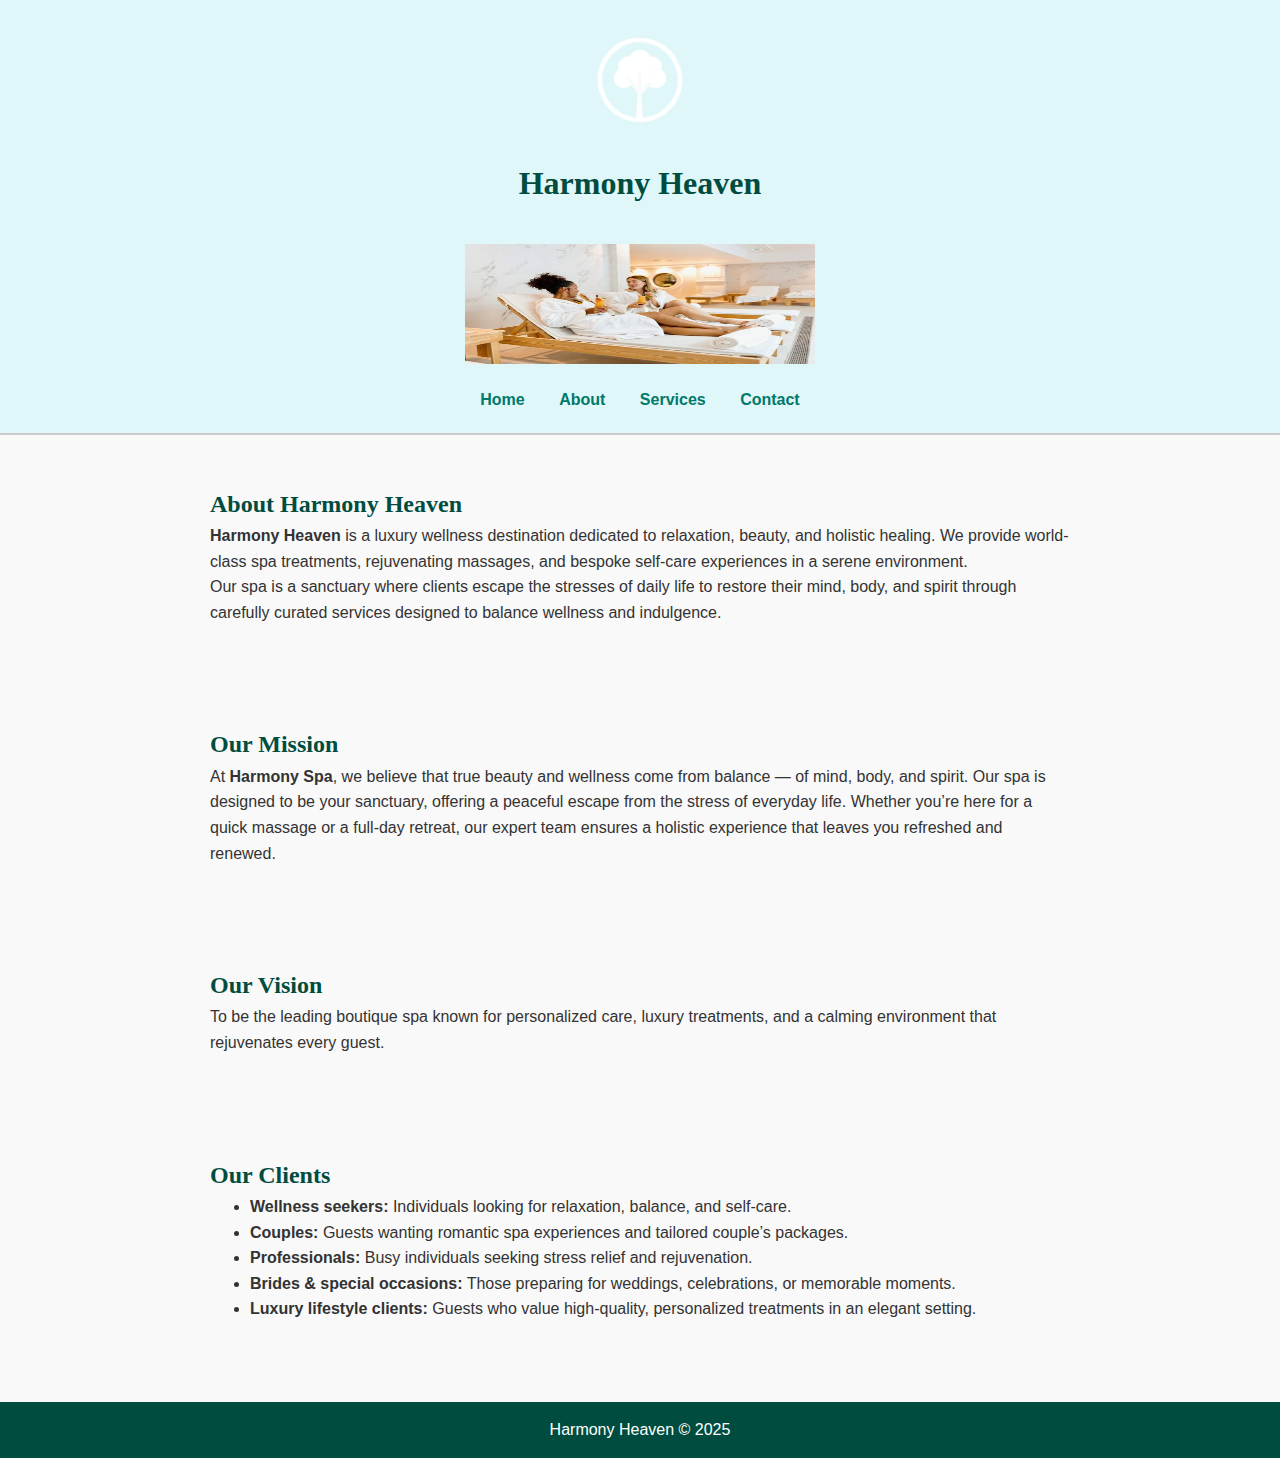
<file: wede part 2/about.html>
<!DOCTYPE html>
<html lang="en">
<head>
    <meta charset="UTF-8">
    <meta name="viewport" content="width=device-width, initial-scale=1.0">
    <title>About - Harmony Heaven</title>
    <link rel="stylesheet" href="style.css">
</head>
<body>

    <header>
        <div>
            <img src="images/logo1.png" alt="Harmony Heaven Logo">
            <h1>Harmony Heaven</h1>
            <br>
            <img src="images/smile.jpg" height="300" width="350" alt="Spa Smile">
            <br>
        </div>
        <ul>
            <li><a href="index.html">Home</a></li>
            <li><a href="about.html">About</a></li> <!-- lowercase -->
            <li><a href="services.html">Services</a></li>
            <li><a href="contact.html">Contact</a></li> <!-- lowercase -->
        </ul>
    </header>

    <section class="about-section">
        <h2>About Harmony Heaven</h2>
        <p>
            <strong>Harmony Heaven</strong> is a luxury wellness destination dedicated to relaxation, beauty, and holistic healing. 
            We provide world-class spa treatments, rejuvenating massages, and bespoke self-care experiences in a serene environment.
        </p>
        <p>
            Our spa is a sanctuary where clients escape the stresses of daily life to restore their mind, body, and spirit through 
            carefully curated services designed to balance wellness and indulgence.
        </p>
    </section>

    <section class="about-section">
        <h2>Our Mission</h2>
        <p>
            At <strong>Harmony Spa</strong>, we believe that true beauty and wellness come 
            from balance — of mind, body, and spirit. Our spa is designed to be your sanctuary, 
            offering a peaceful escape from the stress of everyday life. Whether you’re here 
            for a quick massage or a full-day retreat, our expert team ensures a holistic 
            experience that leaves you refreshed and renewed.
        </p>
    </section>

    <section class="about-section">
        <h2>Our Vision</h2>
        <p>
            To be the leading boutique spa known for personalized care, luxury treatments, and a calming environment that rejuvenates every guest.
        </p>
    </section>

    <section class="about-section">
        <h2>Our Clients</h2>
        <ul>
            <li><strong>Wellness seekers:</strong> Individuals looking for relaxation, balance, and self-care.</li>
            <li><strong>Couples:</strong> Guests wanting romantic spa experiences and tailored couple’s packages.</li>
            <li><strong>Professionals:</strong> Busy individuals seeking stress relief and rejuvenation.</li>
            <li><strong>Brides & special occasions:</strong> Those preparing for weddings, celebrations, or memorable moments.</li>
            <li><strong>Luxury lifestyle clients:</strong> Guests who value high-quality, personalized treatments in an elegant setting.</li>
        </ul>
    </section>

    <footer>
        <p>Harmony Heaven &COPY; 2025</p>
    </footer>

</body>
</html>
</file>
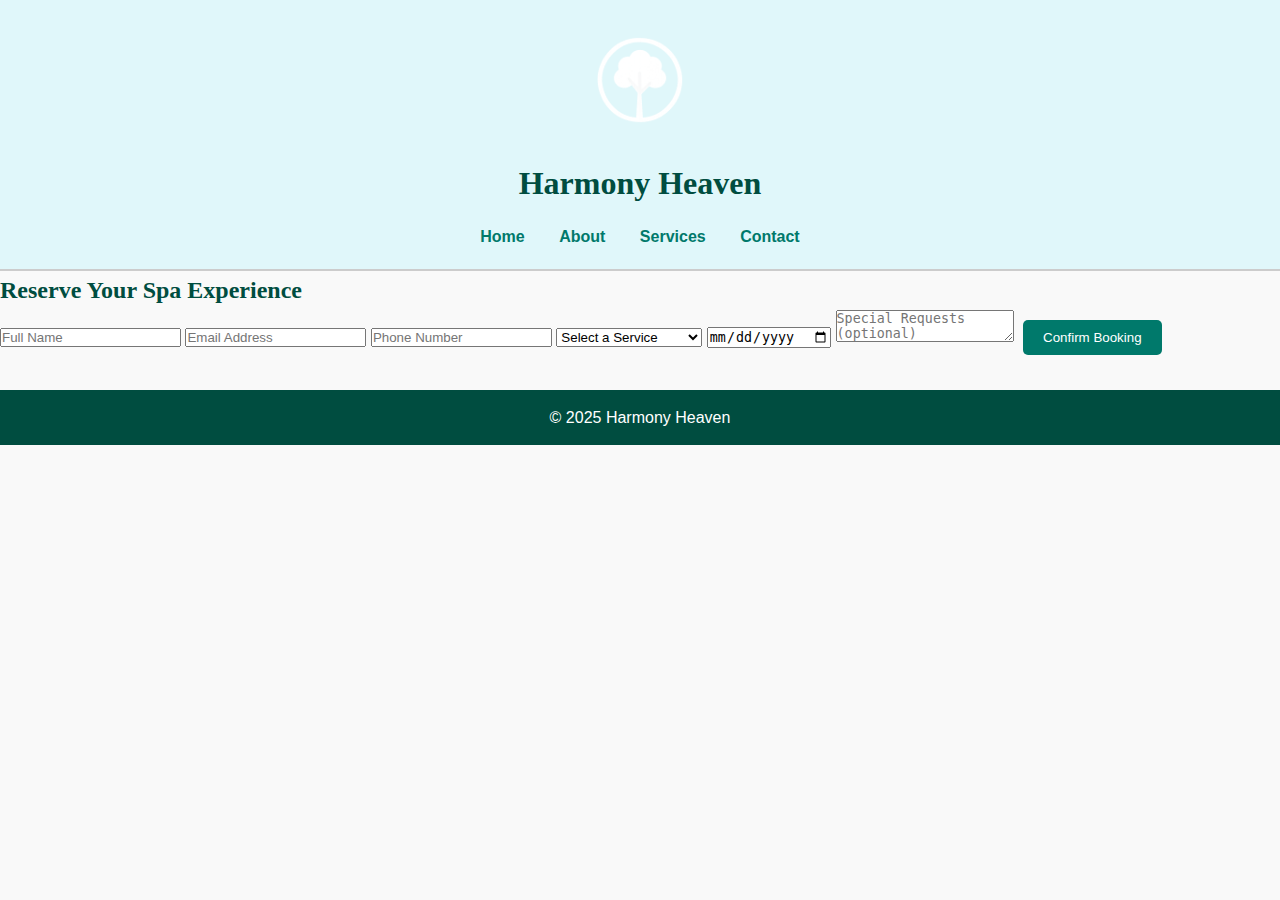
<file: wede part 2/books.html>
<!DOCTYPE html>
<html lang="en">
<head>
  <meta charset="UTF-8">
  <meta name="viewport" content="width=device-width, initial-scale=1.0">
  <title>Book Appointment - Harmony Heaven</title>
  <link rel="stylesheet" href="style.css">
</head>
<body>

  <header>
    <div>
      <img src="images/logo1.png" alt="Harmony Heaven Logo">
      <h1>Harmony Heaven</h1>
    </div>
    <ul>
      <li><a href="index.html">Home</a></li>
      <li><a href="About.html">About</a></li>
      <li><a href="services.html">Services</a></li>
      <li><a href="Contact.html">Contact</a></li>
    </ul>
  </header>

  <div class="container booking-form">
    <h2>Reserve Your Spa Experience</h2>
    <form>
      <input type="text" placeholder="Full Name" required>
      <input type="email" placeholder="Email Address" required>
      <input type="tel" placeholder="Phone Number" required>
      <select required>
        <option value="">Select a Service</option>
        <option>Full Body Massage</option>
        <option>Facial Treatment</option>
        <option>Manicure & Pedicure</option>
      </select>
      <input type="date" required>
      <textarea placeholder="Special Requests (optional)"></textarea>
      <button type="submit">Confirm Booking</button>
    </form>
  </div>

  <footer>
    <p>&copy; 2025 Harmony Heaven</p>
  </footer>

</body>
</html>
</file>
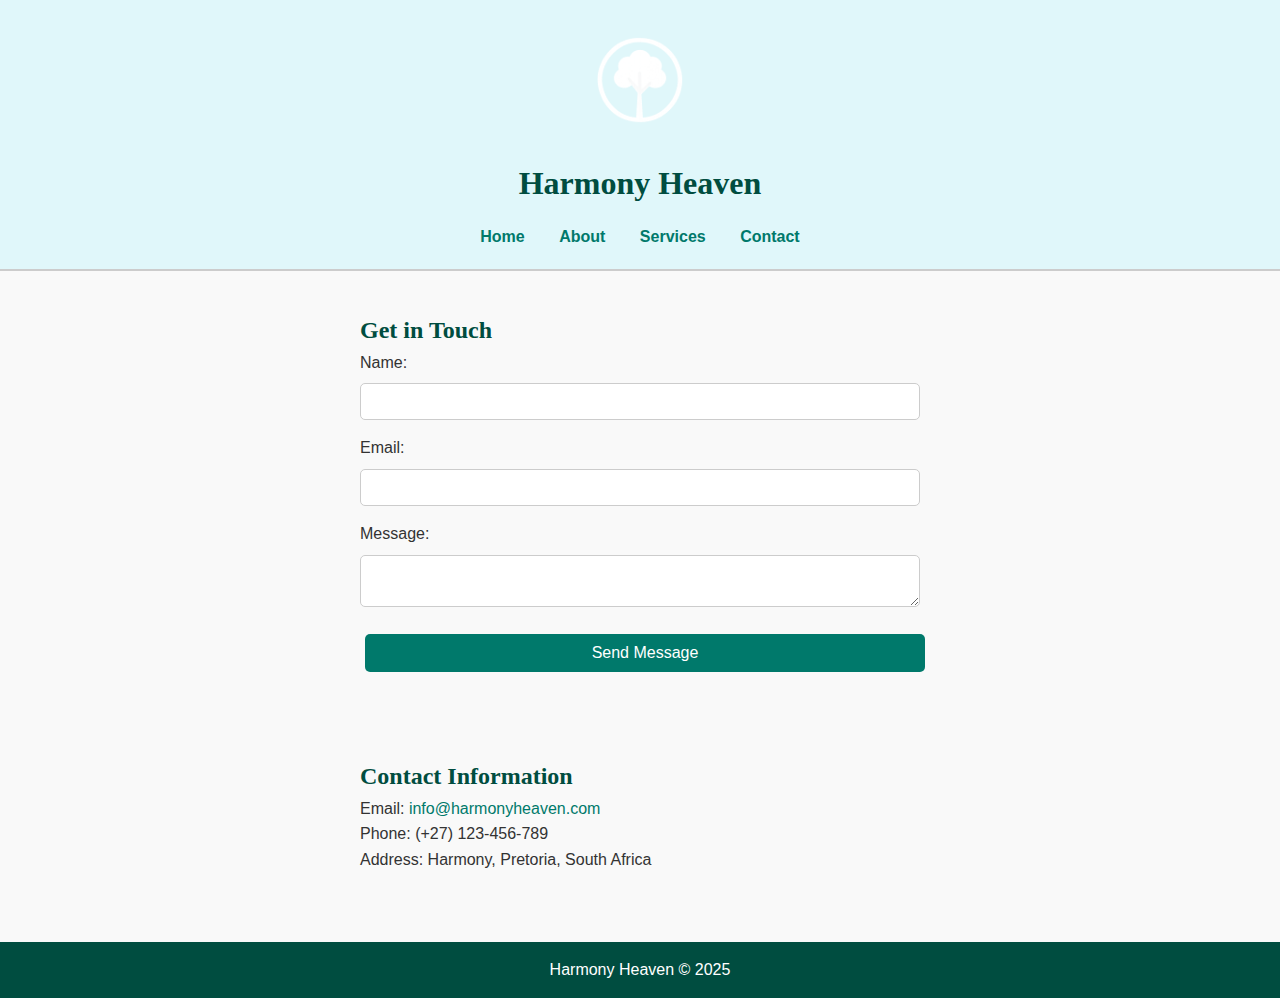
<file: wede part 2/contact.html>
<!DOCTYPE html>
<html lang="en">
<head>
    <meta charset="UTF-8">
    <meta name="viewport" content="width=device-width, initial-scale=1.0">
    <title>Contact - Harmony Heaven</title>
    <link rel="stylesheet" href="style.css">
</head>
<body>

    <header>
        <div>
            <img src="images/logo1.png" alt="Harmony Heaven Logo">
            <h1>Harmony Heaven</h1>
        </div>
        <ul>
            <li><a href="index.html">Home</a></li>
            <li><a href="About.html">About</a></li>
            <li><a href="services.html">Services</a></li>
            <li><a href="Contact.html">Contact</a></li>
        </ul>
    </header>

    <section class="contact-form">
        <h2>Get in Touch</h2>
        <form action="#" method="post">
            <ul>
                <li>
                    <label for="name">Name:</label><br>
                    <input type="text" id="name" name="name" required>
                </li>
                <li>
                    <label for="email">Email:</label><br>
                    <input type="email" id="email" name="email" required>
                </li>
                <li>
                    <label for="message">Message:</label><br>
                    <textarea id="message" name="message" required></textarea>
                </li>
                <li style="text-align:center;">
                    <button type="submit">Send Message</button>
                </li>
            </ul>
        </form>
    </section>

    <section class="contact-info">
        <h2>Contact Information</h2>
        <p>Email: <a href="mailto:info@harmonyheaven.com">info@harmonyheaven.com</a></p>
        <p>Phone: <span>(+27) 123-456-789</span></p>
        <p>Address: <span>Harmony, Pretoria, South Africa</span></p>
    </section>

    <footer>
        <p>Harmony Heaven &COPY; 2025</p>
    </footer>

</body>
</html>
</file>
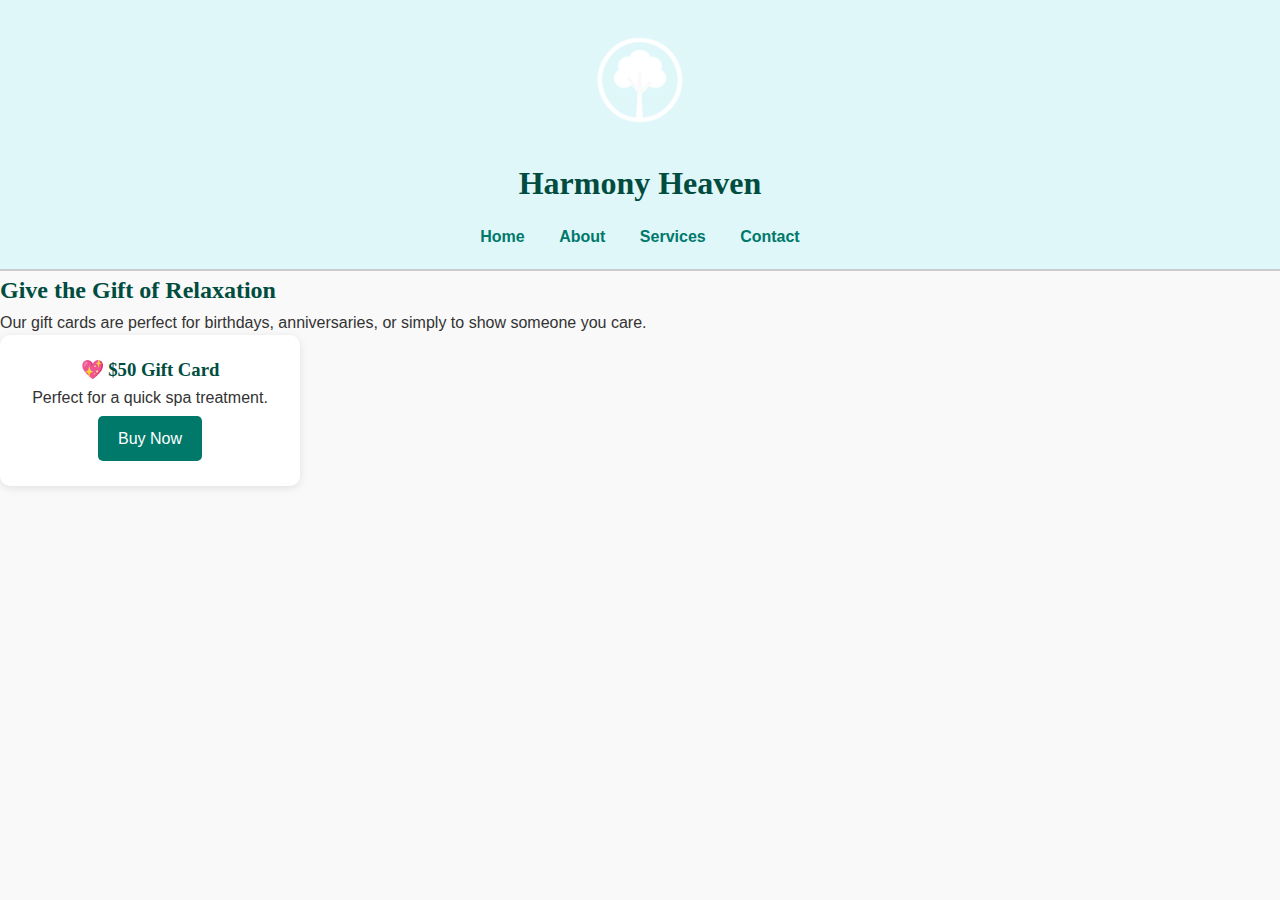
<file: wede part 2/gift cards.html>
<!DOCTYPE html>
<html lang="en">
<head>
  <meta charset="UTF-8">
  <meta name="viewport" content="width=device-width, initial-scale=1.0">
  <title>Gift Cards - Harmony Heaven</title>
  <link rel="stylesheet" href="style.css">
</head>
<body>

  <header>
    <div>
      <img src="images/logo1.png" alt="Harmony Heaven Logo">
      <h1>Harmony Heaven</h1>
    </div>
    <ul>
      <li><a href="index.html">Home</a></li>
      <li><a href="About.html">About</a></li>
      <li><a href="services.html">Services</a></li>
      <li><a href="Contact.html">Contact</a></li>
    </ul>
  </header>

  <div class="container giftcards-section">
    <h2>Give the Gift of Relaxation</h2>
    <p>Our gift cards are perfect for birthdays, anniversaries, or simply to show someone you care.</p>

    <div class="cards">
      <div class="card">
        <h3>💖 $50 Gift Card</h3>
        <p>Perfect for a quick spa treatment.</p>
        <a href="#" class="btn">Buy Now</a>
      </div>
      <div/>

      
</body>
</html>
</file>
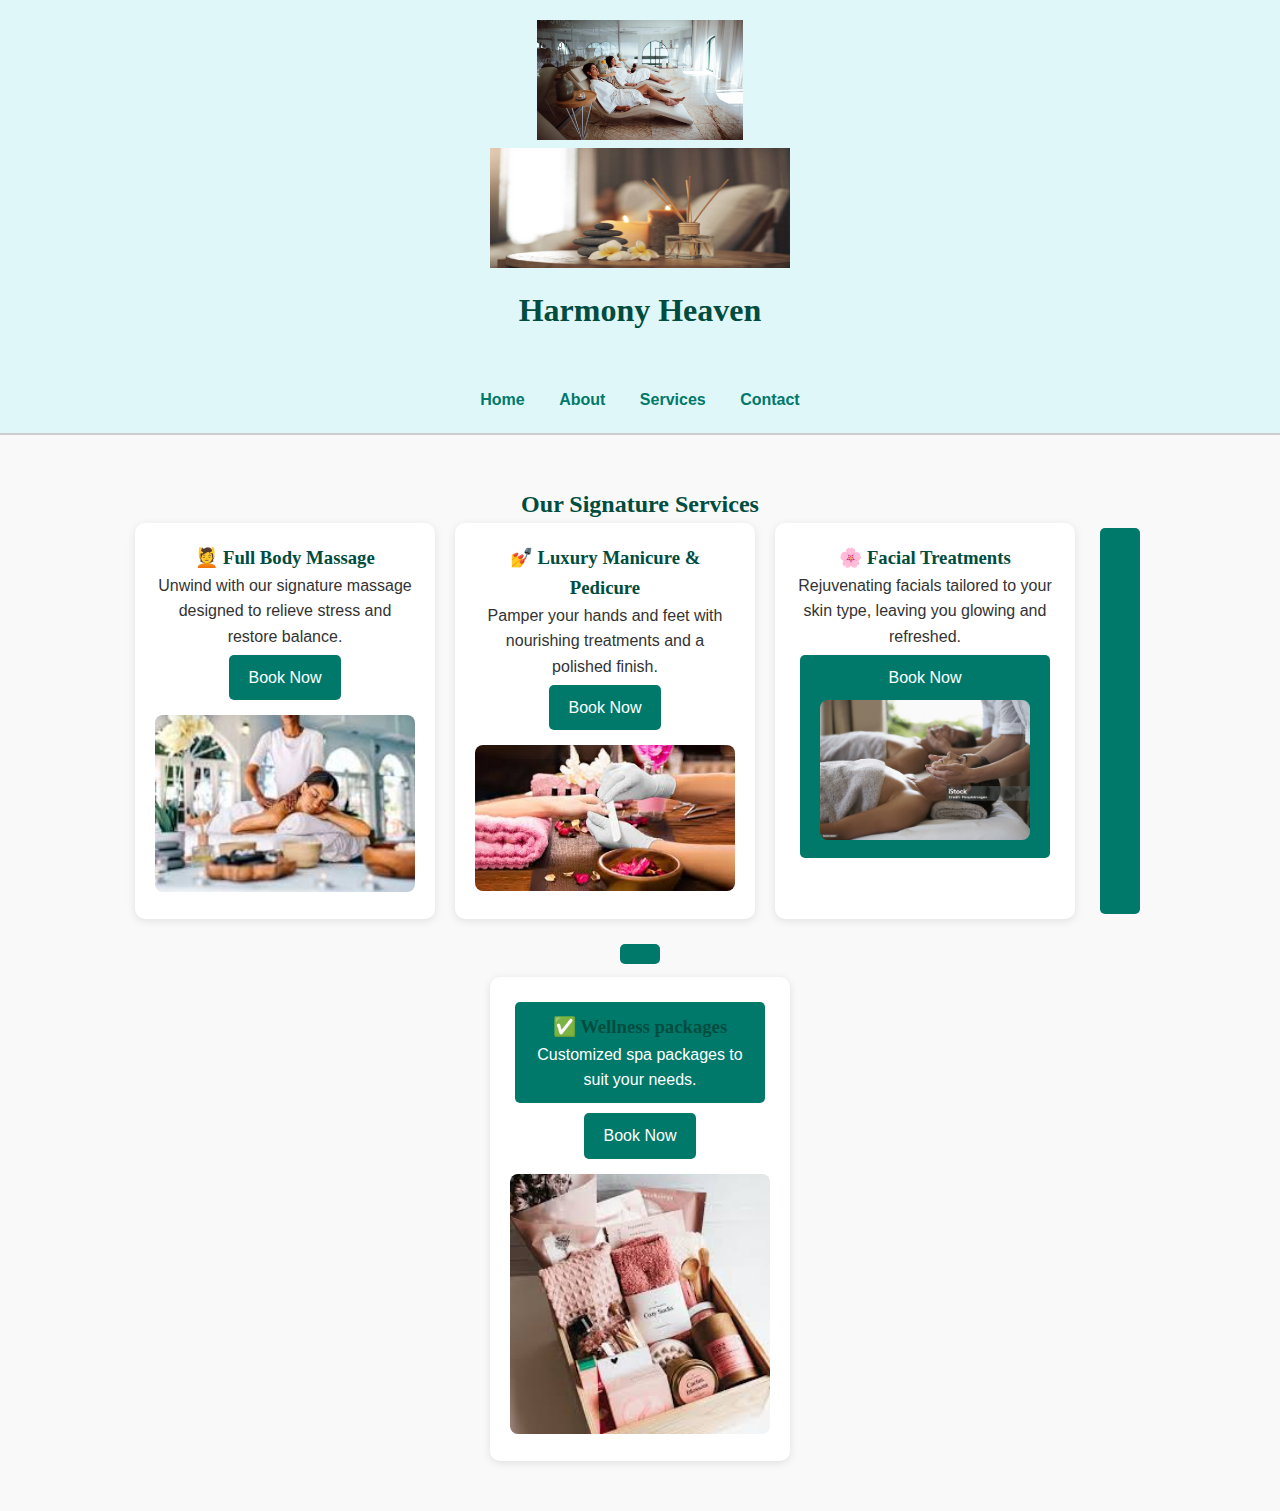
<file: wede part 2/services.html>
<!DOCTYPE html>
<html lang="en">
<head>
    <meta charset="UTF-8">
    <meta name="viewport" content="width=device-width, initial-scale=1.0">
    <title>Services - Harmony Heaven</title>
    <link rel="stylesheet" href="style.css">
</head>
<body>

    <header>
        <div>
            <img src="images/wallpaper.webp" alt="Harmony Heaven Logo">
            <br>
            <img src="images/Diffusernew.jpg" height="250" width="300"
            <br>
            <h1>Harmony Heaven</h1>
            <br
        </div>
        <ul>
            <li><a href="index.html">Home</a></li>
            <li><a href="About.html">About</a></li>
            <li><a href="services.html">Services</a></li>
            <li><a href="Contact.html">Contact</a></li>
        </ul>
    </header>

    <section class="services-section">
        
        <h2>Our Signature Services</h2>
        <div class="products">
            <div class="card">
                <h3>💆 Full Body Massage</h3>
                <p>Unwind with our signature massage designed to relieve stress and restore balance.</p>
                <a href="#" class="btn">Book Now</a>
                <br>
                <img src="images/massage.jpg" height="300" width="300"
                <br>
            </div>
            <div class="card">
                <h3>💅 Luxury Manicure & Pedicure</h3>
                <p>Pamper your hands and feet with nourishing treatments and a polished finish.</p>
                <a href="#" class="btn">Book Now</a>
                <br>
                <img src="images/manicure.jpg" height="300" width="300"
                <br>
            </div>
            <div class="card">
                <h3>🌸 Facial Treatments</h3>
                <p>Rejuvenating facials tailored to your skin type, leaving you glowing and refreshed.</p>
                <a href="#" class="btn">Book Now
                <br>
                <img src="images/facial massage.jpg" height="300" width="300"
                <br>
            </div>
            <div>
                <div class="card">
                <h3> ✅ Wellness packages</h3>    
                <p>Customized spa packages to suit your needs.</p>
                <a href="#" class="btn">Book Now</a>
                <br>
                <img src="images/wellness.jpg" height="300" width="300"
                <br>

            </div>
                
    </div>
  </section>
</file>
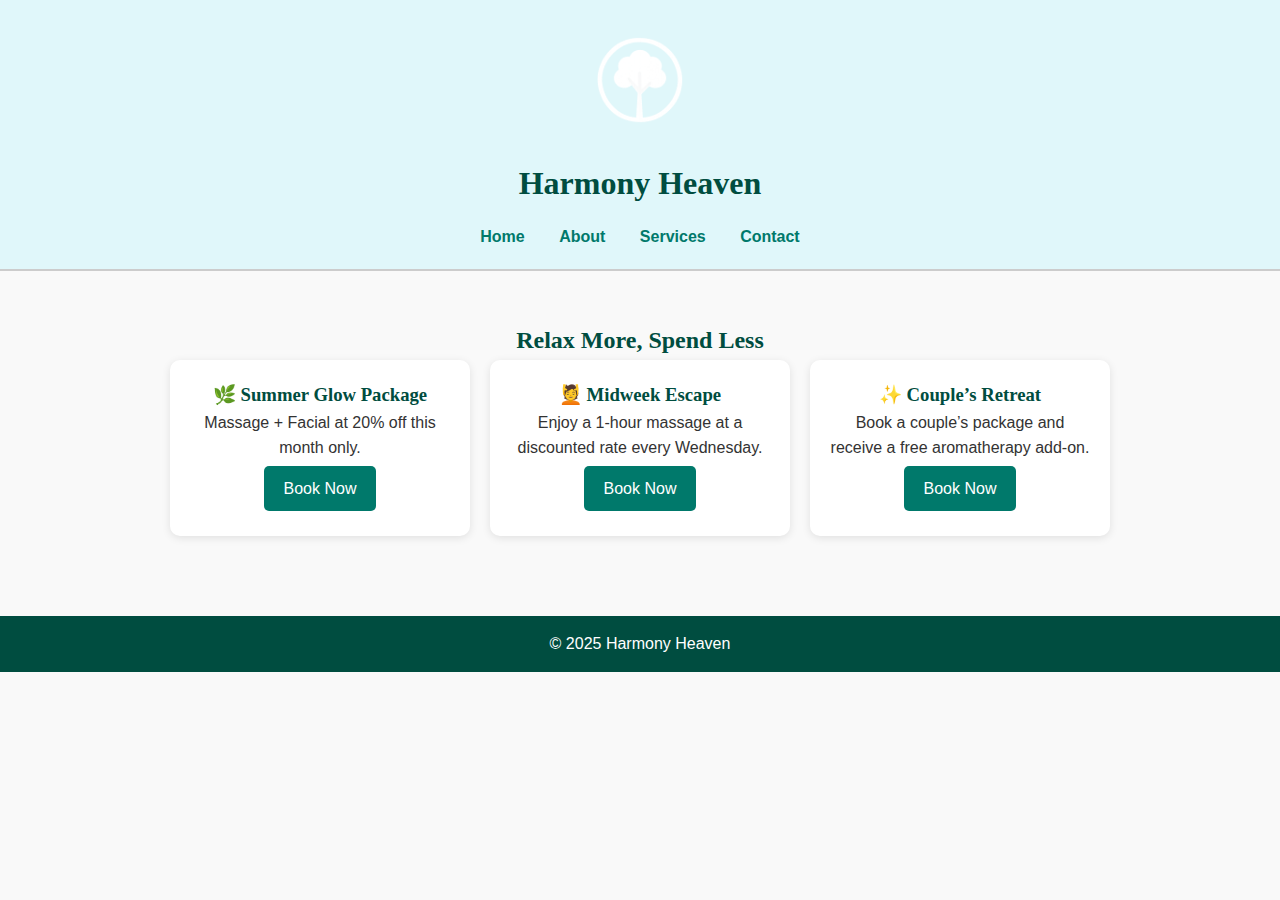
<file: wede part 2/specials.html>
<!DOCTYPE html>
<html lang="en">
<head>
  <meta charset="UTF-8">
  <meta name="viewport" content="width=device-width, initial-scale=1.0">
  <title>Specials - Harmony Heaven</title>
  <link rel="stylesheet" href="style.css">
</head>
<body>

  <header>
    <div>
      <img src="images/logo1.png" alt="Harmony Heaven Logo">
      <h1>Harmony Heaven</h1>
    </div>
    <ul>
      <li><a href="index.html">Home</a></li>
      <li><a href="About.html">About</a></li>
      <li><a href="services.html">Services</a></li>
      <li><a href="Contact.html">Contact</a></li>
    </ul>
  </header>

  <div class="container specials-section">
    <h2>Relax More, Spend Less</h2>
    <div class="specials">
      <div class="card">
        <h3>🌿 Summer Glow Package</h3>
        <p>Massage + Facial at 20% off this month only.</p>
        <a href="books.html" class="btn">Book Now</a>
      </div>
      <div class="card">
        <h3>💆 Midweek Escape</h3>
        <p>Enjoy a 1-hour massage at a discounted rate every Wednesday.</p>
        <a href="books.html" class="btn">Book Now</a>
      </div>
      <div class="card">
        <h3>✨ Couple’s Retreat</h3>
        <p>Book a couple’s package and receive a free aromatherapy add-on.</p>
        <a href="books.html" class="btn">Book Now</a>
      </div>
    </div>
  </div>

  <footer>
    <p>&copy; 2025 Harmony Heaven</p>
  </footer>
</file>
<file: wede part 2/style.css>
/* --------------------
   RESET & BASE
-------------------- */
* {
  margin: 0;
  padding: 0;
  box-sizing: border-box;
}

body {
  font-family: "Segoe UI", Arial, sans-serif;
  background: #f9f9f9;
  color: #333;
  line-height: 1.6;
}

h1, h2, h3, h4 {
  font-family: "Georgia", serif;
  color: #004d40;
}

a {
  text-decoration: none;
  color: #00796b;
  transition: 0.3s;
}
a:hover {
  color: #004d40;
}

/* --------------------
   HEADER & NAV
-------------------- */
header {
  background: #e0f7fa;
  padding: 20px;
  text-align: center;
  border-bottom: 2px solid #ccc;
}
header img {
  max-height: 120px;
}
header h1 {
  margin: 10px 0;
}
header ul {
  list-style: none;
  margin-top: 15px;
}
header ul li {
  display: inline-block;
  margin: 0 15px;
}
header ul li a {
  font-weight: bold;
  font-size: 1rem;
}

/* --------------------
   HERO SECTION
-------------------- */
.hero {
  background: url('images/spa-bg.jpg') no-repeat center center/cover;
  color: white;
  padding: 100px 20px;
  text-align: center;
}
.hero h1 {
  font-size: 2.5rem;
  margin-bottom: 15px;
  text-shadow: 1px 1px 4px rgba(0,0,0,0.6);
}
.hero h2 {
  font-weight: 300;
  font-size: 1.3rem;
  max-width: 700px;
  margin: auto;
  text-shadow: 1px 1px 3px rgba(0,0,0,0.5);
}

/* --------------------
   CTA BUTTONS
-------------------- */
.btn, .cta-section a, button {
  display: inline-block;
  padding: 10px 20px;
  background: #00796b;
  color: white;
  border-radius: 5px;
  margin: 5px;
  transition: 0.3s;
  border: none;
  cursor: pointer;
}
.btn:hover, .cta-section a:hover, button:hover {
  background: #004d40;
}

/* --------------------
   CTA SECTION
-------------------- */
.cta-section {
  text-align: center;
  padding: 40px 20px;
  background: #f1f8e9;
}

/* --------------------
   STATS SECTION
-------------------- */
.stats-section {
  text-align: center;
  padding: 50px 20px;
}
.stats {
  display: flex;
  justify-content: center;
  gap: 40px;
  flex-wrap: wrap;
}
.stats div h3 {
  font-size: 2rem;
  color: #00796b;
}

/* --------------------
   SERVICES CARDS
-------------------- */
.services-section, .specials-section {
  padding: 50px 20px;
  text-align: center;
}
.products, .specials, .news-container {
  display: flex;
  flex-wrap: wrap;
  justify-content: center;
  gap: 20px;
}
.card {
  background: white;
  border-radius: 10px;
  padding: 20px;
  box-shadow: 0 2px 8px rgba(0,0,0,0.1);
  max-width: 300px;
  text-align: center;
  transition: transform 0.3s;
}
.card:hover {
  transform: translateY(-5px);
}
.card img {
  border-radius: 8px;
  margin-top: 10px;
  width: 100%;
  height: auto;
}

/* --------------------
   ABOUT PAGE
-------------------- */
.about-section {
  padding: 50px 20px;
  max-width: 900px;
  margin: auto;
}
.about-section ul {
  margin-left: 20px;
  padding-left: 20px;
}

/* --------------------
   CONTACT PAGE
-------------------- */
.contact-form, .contact-info {
  padding: 40px 20px;
  max-width: 600px;
  margin: auto;
}
.contact-form form ul {
  list-style: none;
}
.contact-form input, 
.contact-form textarea, 
.contact-form select {
  width: 100%;
  padding: 10px;
  margin: 8px 0 15px;
  border: 1px solid #ccc;
  border-radius: 5px;
}
.contact-form button {
  width: 100%;
  font-size: 1rem;
}

/* --------------------
   HOURS SECTION
-------------------- */
.hours {
  background: #e0f2f1;
  text-align: center;
  padding: 40px 20px;
}
.hours h3 {
  margin-bottom: 10px;
  color: #00796b;
}

/* --------------------
   FOOTER
-------------------- */
footer {
  background: #004d40;
  color: white;
  text-align: center;
  padding: 15px;
  margin-top: 30px;
}
/* Responsive adjustments */
@media (max-width: 768px) {
  header ul li {
    display: block;
    margin: 10px 0;
  }
  .hero {
    padding: 60px 15px;
  }
  .stats {
    flex-direction: column;
    gap: 20px;
  }
}

@media (max-width: 480px) {
  header img {
    max-height: 80px;
  }
  .hero h1 {
    font-size: 1.8rem;
  }
  .card {
    max-width: 100%;
  }
}
</file>
